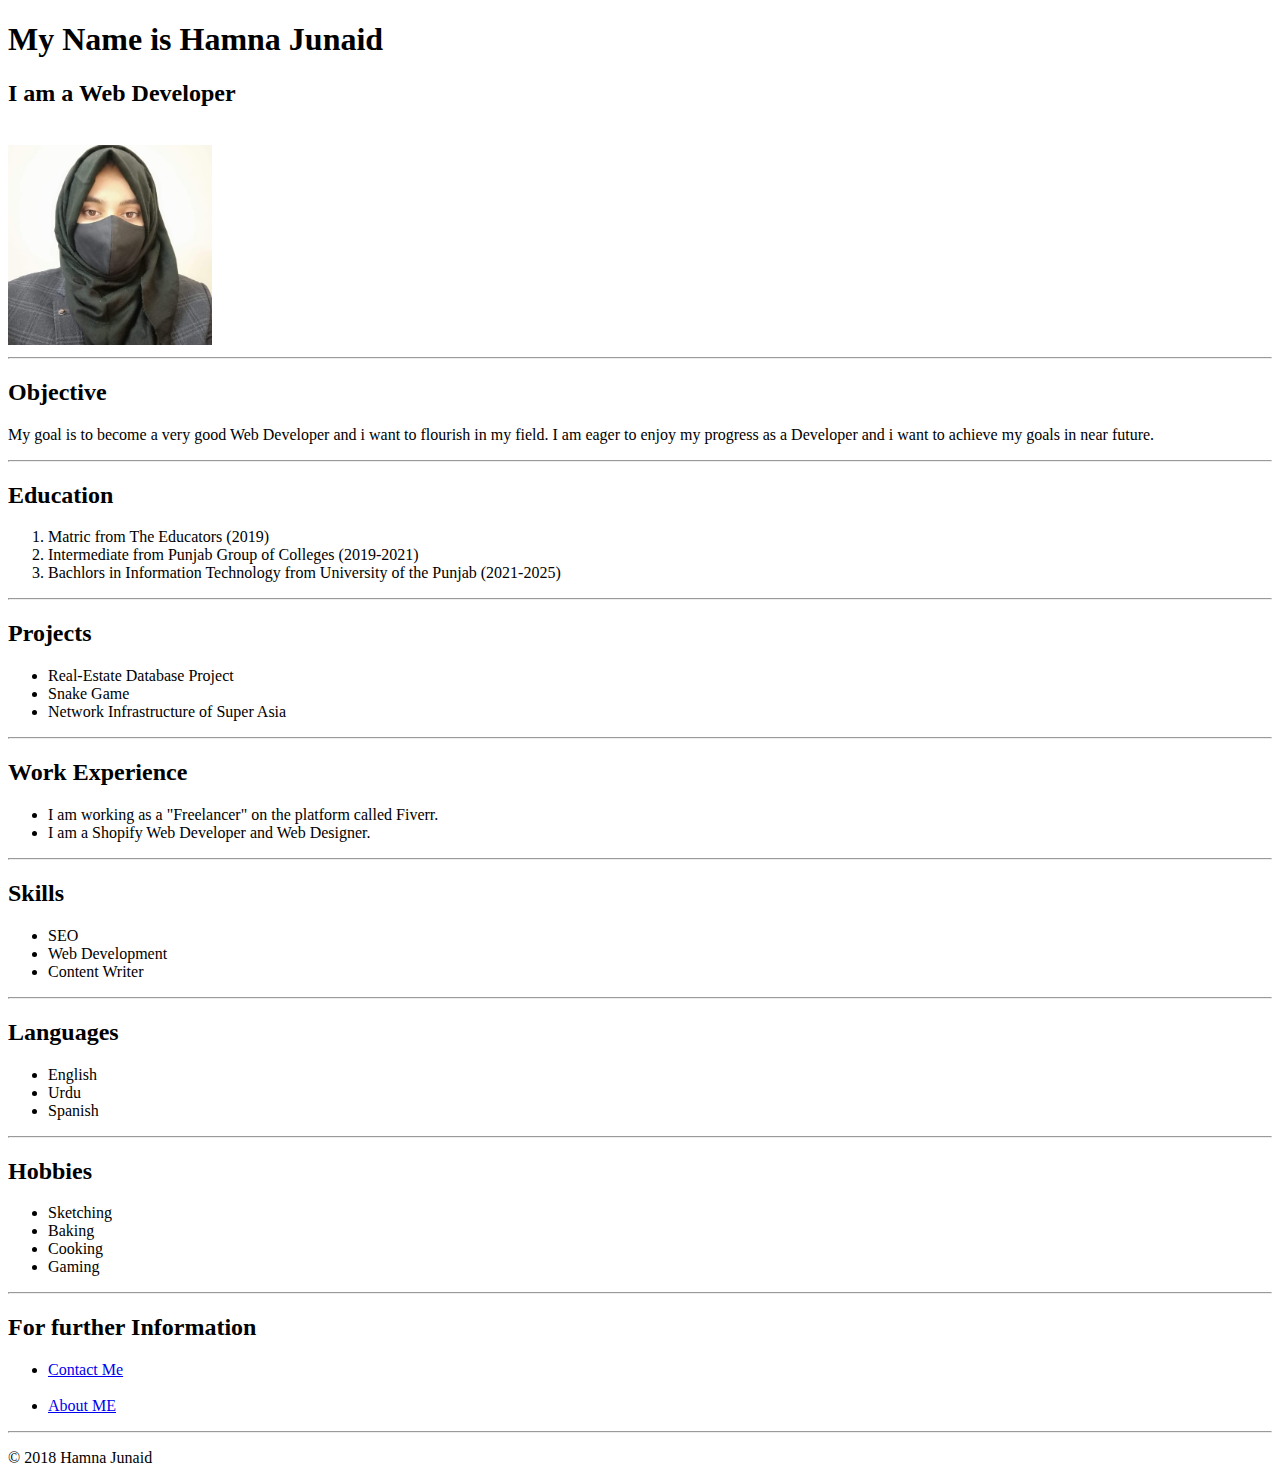
<file: index.html>
<!DOCTYPE html>
<html lang="en">
<head>
    <meta charset="UTF-8">
    <meta name="viewport" content="width=device-width, initial-scale=1.0">
    <title>My Resume</title>
</head>
<body>
    <h1>My Name is Hamna Junaid</h1>
    <h2>I am a Web Developer</h2>
    <br>
<img src="./WhatsApp Image 2024-10-20 at 9.31.01 AM.jpeg" alt="profile pic" style="height: 200px;">
<br>
    <hr>
<h2>Objective</h2>
<p>My goal is to become a very good Web Developer and i want to flourish in my field. I am eager to enjoy my progress as a Developer and i want to achieve my goals in near future.</p>
<hr>
    <h2>Education</h2>

   <ol>
    <li>Matric from The Educators (2019)</li>
    <li>Intermediate from Punjab Group of Colleges (2019-2021)</li>
    <li>Bachlors in Information Technology from University of the Punjab (2021-2025)</li>
   </ol>
    <hr>
    <h2>Projects</h2>
    <ul>
        <li>
            Real-Estate Database Project
        </li>
        <li>Snake Game</li>
        <li>Network Infrastructure of Super Asia</li>
    </ul>

    <hr>
 
    <h2>Work Experience</h2>
   <ul>
    <li>I am working as a "Freelancer" on the platform called Fiverr.</li>
   <li>I am a Shopify Web Developer and Web Designer.</li>
</ul>
   <hr>
   <h2>Skills</h2>
   <ul>
    <li>SEO</li>
    <li>Web Development</li>
    <li>Content Writer</li>

   </ul>
   <hr>
   <h2>Languages</h2>
   <ul>
    <li>
        English
    </li>
    <li>Urdu</li>
    <li>Spanish</li>
   </ul>
   <hr>
   <h2> Hobbies</h2>
   <ul>
    <li>Sketching</li>
    <li>Baking</li>
    <li>Cooking</li>
    <li>Gaming</li>
   </ul>
   <hr>
   <h2>For further Information</h2>
    <ul>
       <li> <a href="./contact.html " target="_blank">Contact Me</a></li>
        <br>
        
       <li> <a href="./About.html" target="_blank">About ME</a></li>
    </ul>
    <hr>

</body>


    <footer>
        
      <p>© 2018 Hamna Junaid</p>
    </footer>
 
</html>
</file>
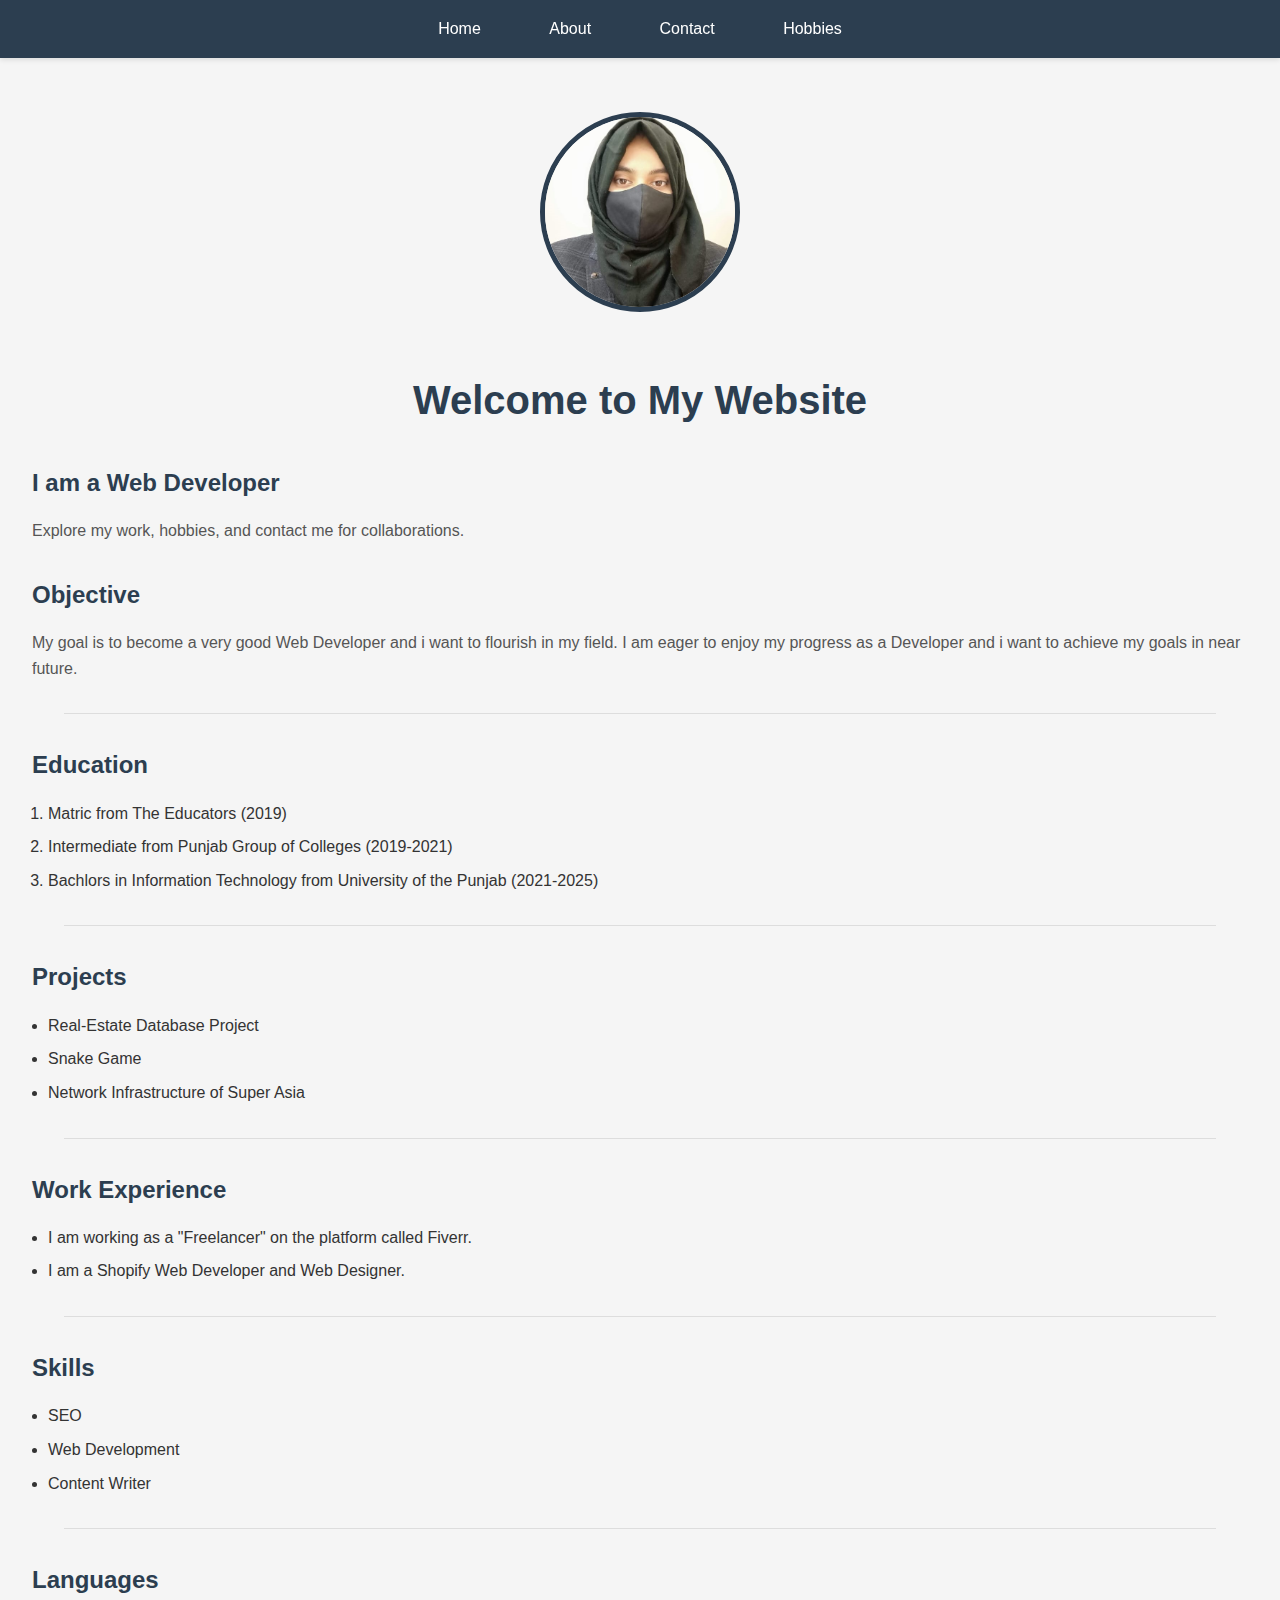
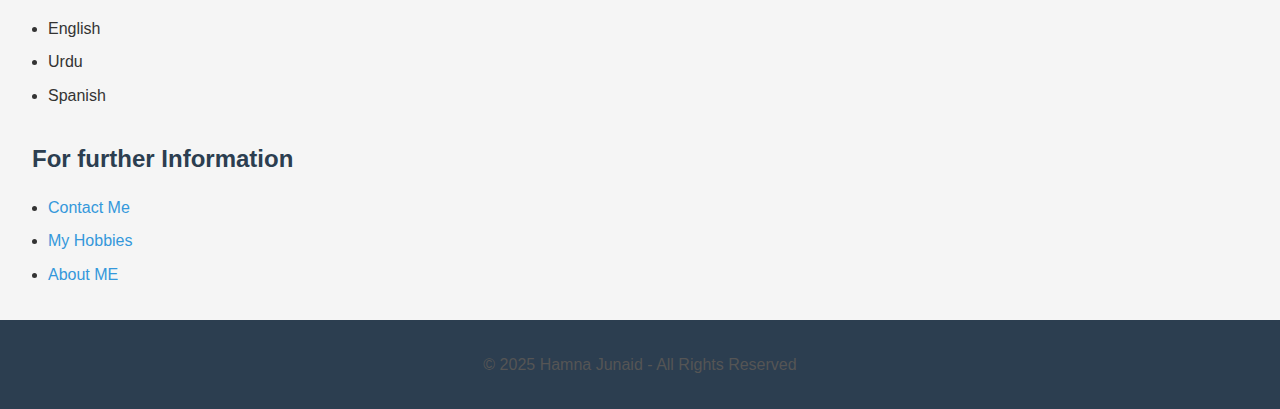
<file: Portfolio (Finalized)/index.html>
<!DOCTYPE html>
<html lang="en">
<head>
    <meta charset="UTF-8">
    <meta name="viewport" content="width=device-width, initial-scale=1.0">
    <title>My Website</title>
    <link rel="stylesheet" href="styles.css">
    <script>
        function showAlert() {
            alert("Redirecting to About Me page!");
        }
    </script>
</head>
<body>
    <nav>
        <a href="index.html">Home</a>
        <a href="About.html">About</a>
        <a href="contact.html">Contact</a>
        <a href="hobbies.html">Hobbies</a>
    </nav>
    
    <div class="profile-container">
        <a href="About.html" onclick="showAlert()">
            <img src="WhatsApp Image 2024-10-20 at 9.31.01 AM.jpeg" 
                 alt="Profile Picture"
                 class="profile-img"
                 title="Click to visit About Me">
        </a>
    </div>

    <h1>Welcome to My Website</h1>
    <h2>I am a Web Developer</h2>
    <p>Explore my work, hobbies, and contact me for collaborations.</p>

    <h2>Objective</h2>
    <p>My goal is to become a very good Web Developer and i want to flourish in my field. I am eager to enjoy my progress as a Developer and i want to achieve my goals in near future.</p>

    <hr>

    <h2>Education</h2>
    <ol>
        <li>Matric from The Educators (2019)</li>
        <li>Intermediate from Punjab Group of Colleges (2019-2021)</li>
        <li>Bachlors in Information Technology from University of the Punjab (2021-2025)</li>
    </ol>

    <hr>

    <h2>Projects</h2>
    <ul>
        <li>Real-Estate Database Project</li>
        <li>Snake Game</li>
        <li>Network Infrastructure of Super Asia</li>
    </ul>

    <hr>

    <h2>Work Experience</h2>
    <ul>
        <li>I am working as a "Freelancer" on the platform called Fiverr.</li>
        <li>I am a Shopify Web Developer and Web Designer.</li>
    </ul>

    <hr>

    <h2>Skills</h2>
    <ul>
        <li>SEO</li>
        <li>Web Development</li>
        <li>Content Writer</li>
    </ul>

    <hr>

    <h2>Languages</h2>
    <ul>
        <li>English</li>
        <li>Urdu</li>
        <li>Spanish</li>
    </ul>

    <h2>For further Information</h2>
    <ul>
        <li><a href="./contact.html" target="_blank">Contact Me</a></li>
        <li><a href="./hobbies.html" target="_blank">My Hobbies</a></li>
        <li><a href="./About.html" target="_blank">About ME</a></li>
    </ul>

    <footer>
        <p>© 2025 Hamna Junaid - All Rights Reserved</p>
    </footer>
</body>
</html>
</file>
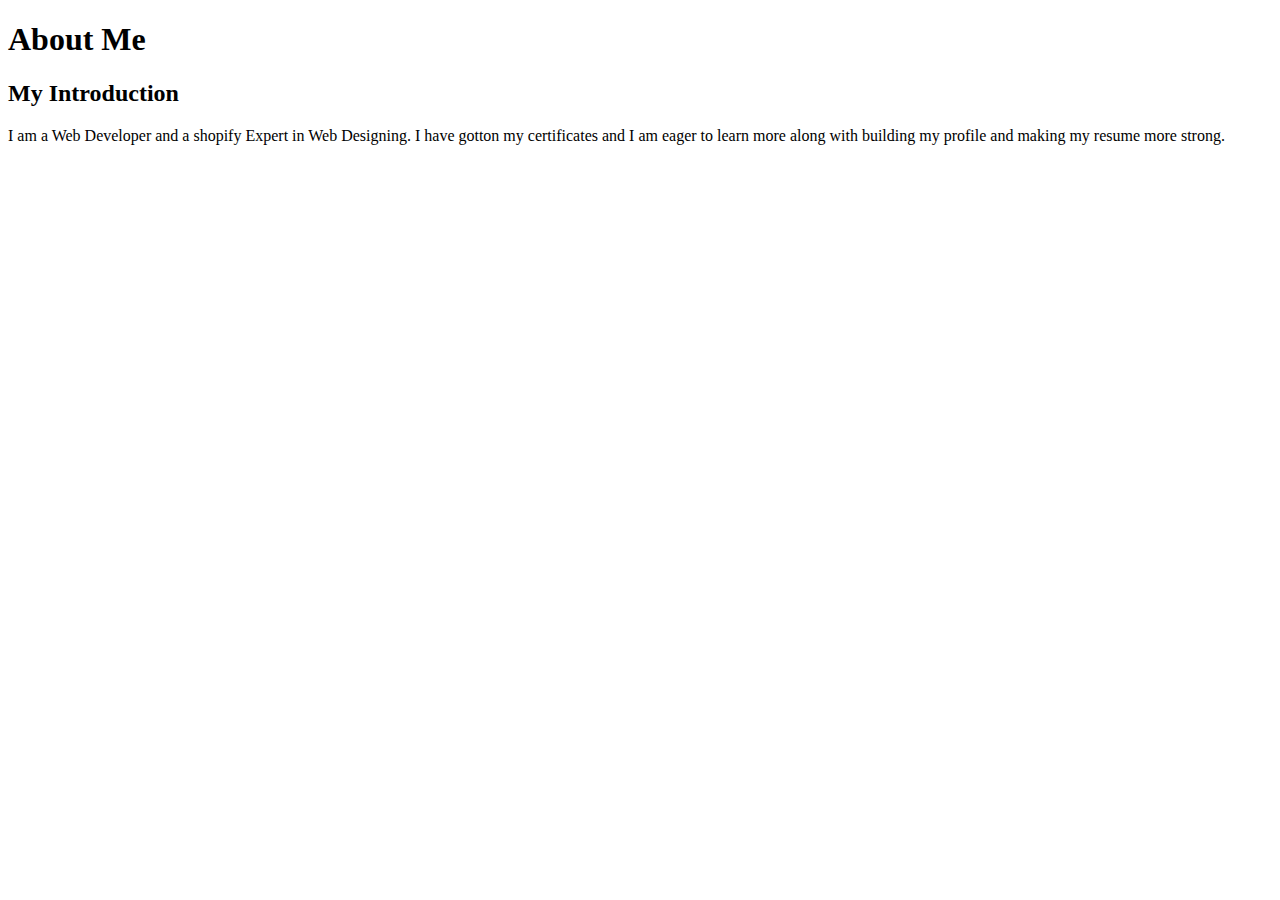
<file: About.html>
<!DOCTYPE html>
<html lang="en">
<head>
    <meta charset="UTF-8">
    <meta name="viewport" content="width=device-width, initial-scale=1.0">
    <title>About Me</title>
</head>
<body>
    <h1>About Me</h1>
    <h2>My Introduction</h2>
    <p>I am a Web Developer and a shopify Expert in Web Designing. I have gotton my certificates and I am eager to learn more along with building my profile and making my resume more strong.</p>
</body>
</html>
</file>
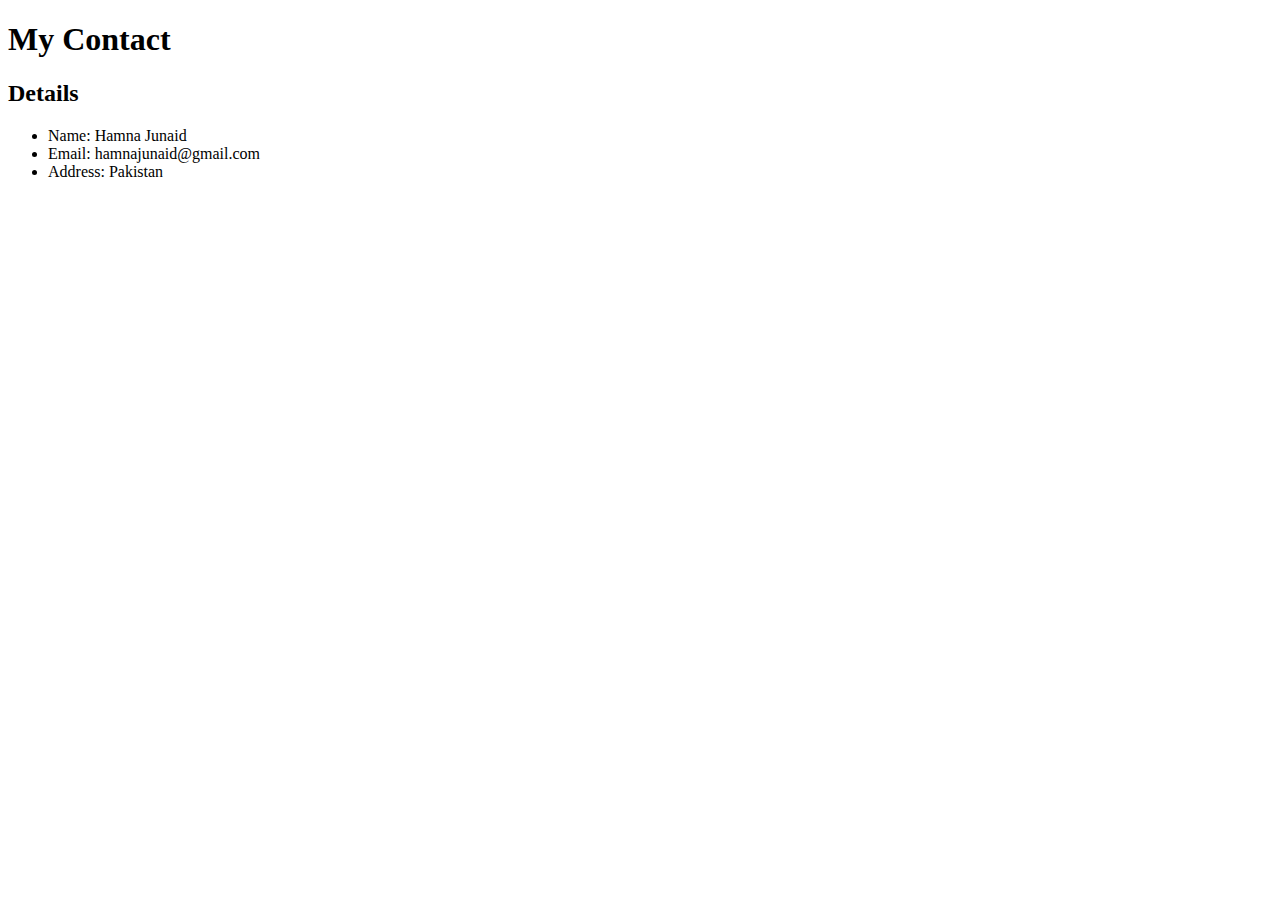
<file: contact.html>
<!DOCTYPE html>
<html lang="en">
<head>
    <meta charset="UTF-8">
    <meta name="viewport" content="width=device-width, initial-scale=1.0">
    <title>Contact Me</title>
</head>
<body>
    <h1>My Contact </h1>
    <h2>Details</h2>
    <ul>
        <li>Name: Hamna Junaid</li>
        <li>Email: hamnajunaid@gmail.com</li>
        <li>Address: Pakistan</li>
    </ul>
</body>
</html>
</file>
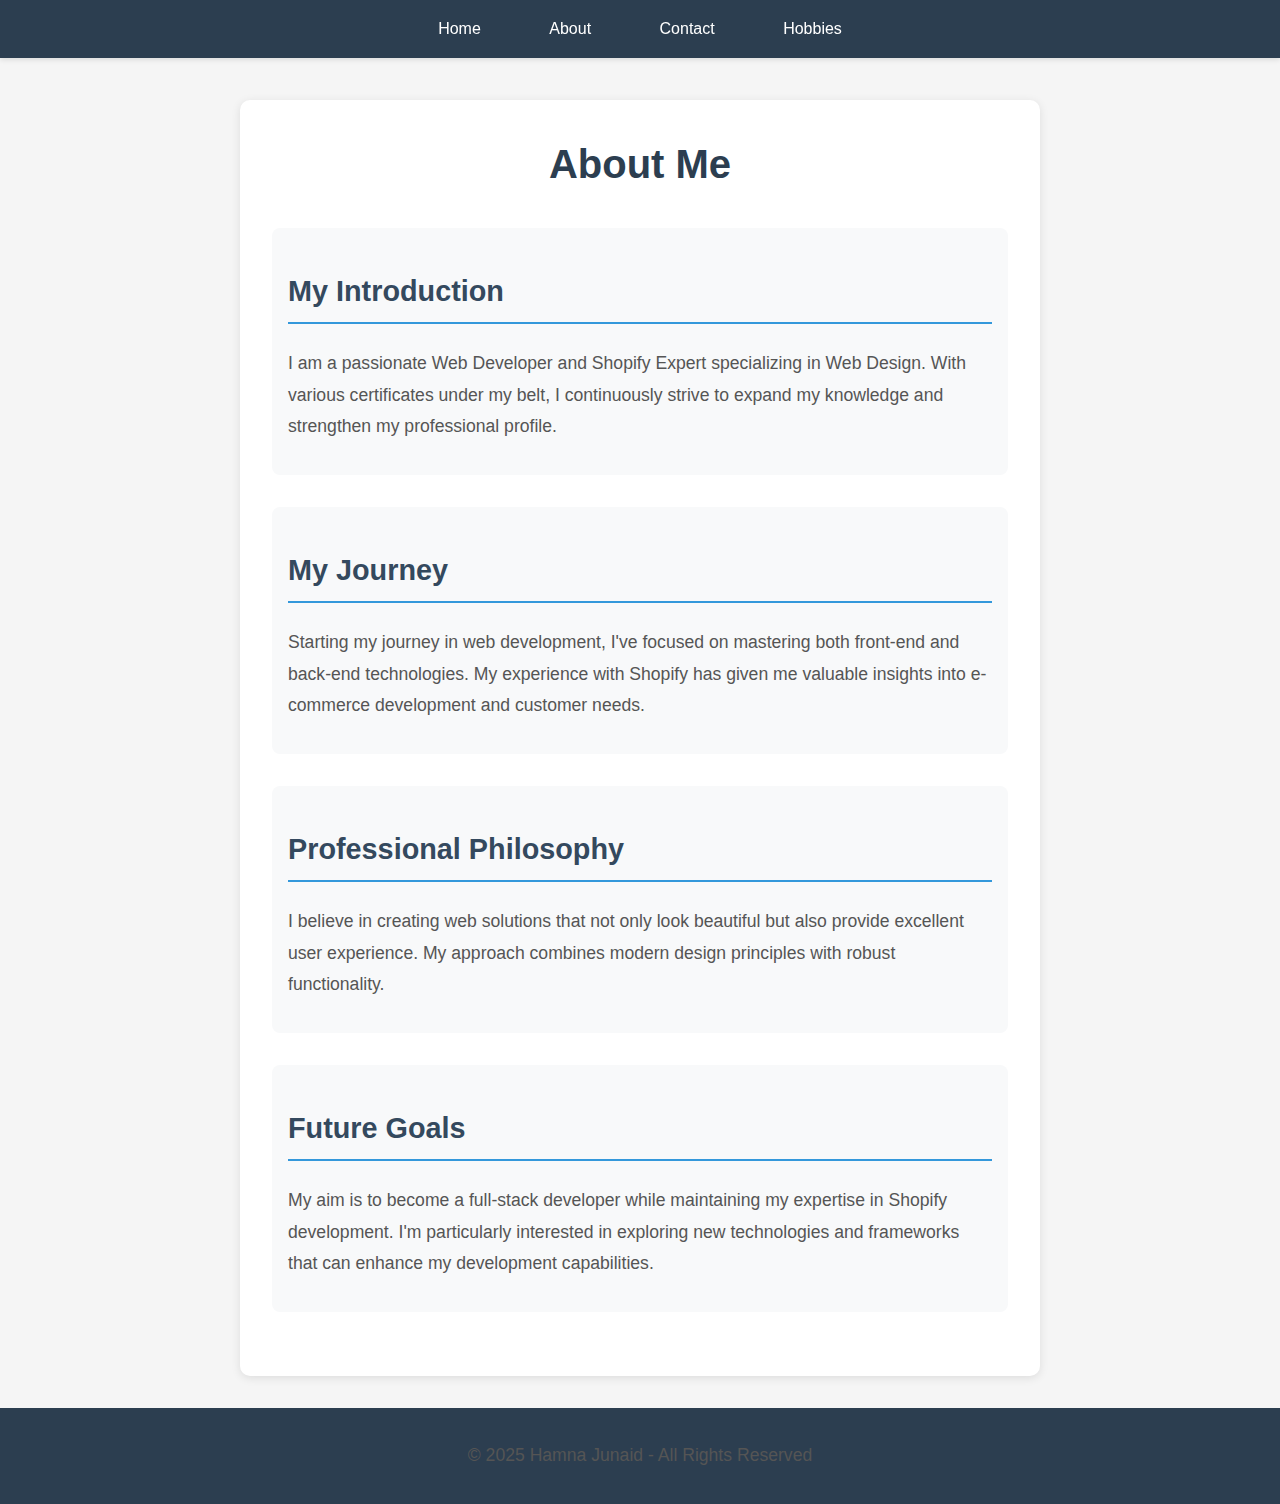
<file: Portfolio (Finalized)/About.html>
<!DOCTYPE html>
<html lang="en">
<head>
    <meta charset="UTF-8">
    <meta name="viewport" content="width=device-width, initial-scale=1.0">
    <title>About Me</title>
    <style>
        * {
            margin: 0;
            padding: 0;
            box-sizing: border-box;
            font-family: 'Poppins', sans-serif;
        }

        body {
            line-height: 1.6;
            color: #333;
            background: #f5f5f5;
            min-height: 100vh;
            display: flex;
            flex-direction: column;
        }

        nav {
            background: #2c3e50;
            padding: 1rem;
            position: fixed;
            width: 100%;
            top: 0;
            z-index: 1000;
            box-shadow: 0 2px 5px rgba(0,0,0,0.1);
            text-align: center;
        }

        nav a {
            color: white;
            text-decoration: none;
            margin: 0 1rem;
            padding: 0.5rem 1rem;
            border-radius: 5px;
            transition: background 0.3s;
        }

        nav a:hover {
            background: #34495e;
        }

        .content-container {
            max-width: 800px;
            margin: 100px auto 2rem;
            padding: 2rem;
            background: white;
            border-radius: 10px;
            box-shadow: 0 2px 10px rgba(0,0,0,0.1);
            flex-grow: 1;
        }

        h1 {
            color: #2c3e50;
            font-size: 2.5rem;
            margin-bottom: 1.5rem;
            text-align: center;
        }

        h2 {
            color: #34495e;
            font-size: 1.8rem;
            margin: 1.5rem 0;
            padding-bottom: 0.5rem;
            border-bottom: 2px solid #3498db;
        }

        p {
            margin: 1rem 0;
            color: #555;
            font-size: 1.1rem;
            line-height: 1.8;
        }

        .section {
            margin: 2rem 0;
            padding: 1rem;
            border-radius: 8px;
            background: #f8f9fa;
            transition: transform 0.3s;
        }

        .section:hover {
            transform: translateY(-5px);
        }

        footer {
            background: #2c3e50;
            color: white;
            text-align: center;
            padding: 1rem;
            margin-top: auto;
        }

        @media (max-width: 768px) {
            .content-container {
                margin: 80px 1rem 1rem;
                padding: 1rem;
            }

            h1 {
                font-size: 2rem;
            }

            nav a {
                margin: 0 0.5rem;
                padding: 0.3rem 0.7rem;
                font-size: 0.9rem;
            }
        }
    </style>
</head>
<body>
    <nav>
        <a href="index.html">Home</a>
        <a href="About.html">About</a>
        <a href="contact.html">Contact</a>
        <a href="hobbies.html">Hobbies</a>
    </nav>
    
    <div class="content-container">
        <h1>About Me</h1>
        
        <div class="section">
            <h2>My Introduction</h2>
            <p>I am a passionate Web Developer and Shopify Expert specializing in Web Design. With various certificates under my belt, I continuously strive to expand my knowledge and strengthen my professional profile.</p>
        </div>
        
        <div class="section">
            <h2>My Journey</h2>
            <p>Starting my journey in web development, I've focused on mastering both front-end and back-end technologies. My experience with Shopify has given me valuable insights into e-commerce development and customer needs.</p>
        </div>
        
        <div class="section">
            <h2>Professional Philosophy</h2>
            <p>I believe in creating web solutions that not only look beautiful but also provide excellent user experience. My approach combines modern design principles with robust functionality.</p>
        </div>
        
        <div class="section">
            <h2>Future Goals</h2>
            <p>My aim is to become a full-stack developer while maintaining my expertise in Shopify development. I'm particularly interested in exploring new technologies and frameworks that can enhance my development capabilities.</p>
        </div>
    </div>
    
    <footer>
        <p>© 2025 Hamna Junaid - All Rights Reserved</p>
    </footer>
</body>
</html>
</file>
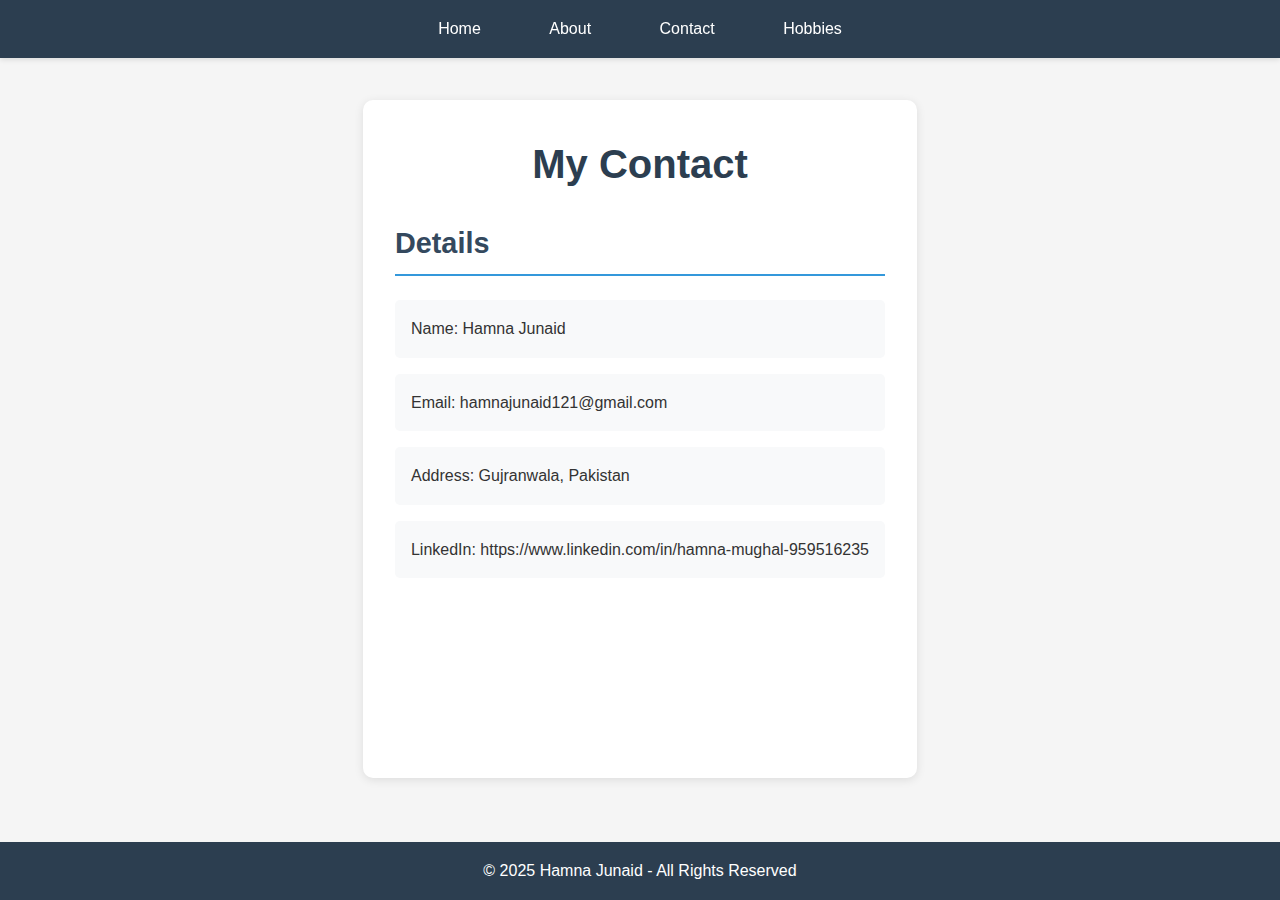
<file: Portfolio (Finalized)/contact.html>
<!DOCTYPE html>
<html lang="en">
<head>
    <meta charset="UTF-8">
    <meta name="viewport" content="width=device-width, initial-scale=1.0">
    <title>Contact Me</title>
    <style>
        * {
            margin: 0;
            padding: 0;
            box-sizing: border-box;
            font-family: 'Poppins', sans-serif;
        }

        body {
            line-height: 1.6;
            color: #333;
            background: #f5f5f5;
            min-height: 100vh;
            display: flex;
            flex-direction: column;
        }

        nav {
            background: #2c3e50;
            padding: 1rem;
            position: fixed;
            width: 100%;
            top: 0;
            z-index: 1000;
            box-shadow: 0 2px 5px rgba(0,0,0,0.1);
            text-align: center;
        }

        nav a {
            color: white;
            text-decoration: none;
            margin: 0 1rem;
            padding: 0.5rem 1rem;
            border-radius: 5px;
            transition: background 0.3s;
        }

        nav a:hover {
            background: #34495e;
        }

        .content-container {
            max-width: 800px;
            margin: 100px auto 2rem;
            padding: 2rem;
            background: white;
            border-radius: 10px;
            box-shadow: 0 2px 10px rgba(0,0,0,0.1);
            flex-grow: 1;
        }

        h1 {
            color: #2c3e50;
            font-size: 2.5rem;
            margin-bottom: 1.5rem;
            text-align: center;
        }

        h2 {
            color: #34495e;
            font-size: 1.8rem;
            margin: 1.5rem 0;
            padding-bottom: 0.5rem;
            border-bottom: 2px solid #3498db;
        }

        ul {
            list-style: none;
            margin: 1rem 0;
        }

        ul li {
            margin: 1rem 0;
            padding: 1rem;
            background: #f8f9fa;
            border-radius: 5px;
            transition: transform 0.3s;
            display: flex;
            align-items: center;
            gap: 1rem;
        }

        ul li:hover {
            transform: translateX(10px);
            background: #e9ecef;
        }

        footer {
            background: #2c3e50;
            color: white;
            text-align: center;
            padding: 1rem;
            position: relative;
            bottom: 0;
            width: 100%;
            margin-top: 2rem;
        }

        @media (max-width: 768px) {
            .content-container {
                margin: 80px 1rem 1rem;
                padding: 1rem;
            }

            h1 {
                font-size: 2rem;
            }

            nav a {
                margin: 0 0.5rem;
                padding: 0.3rem 0.7rem;
                font-size: 0.9rem;
            }
        }
    </style>
</head>
<body>
    <nav>
        <a href="index.html">Home</a>
        <a href="About.html">About</a>
        <a href="contact.html">Contact</a>
        <a href="hobbies.html">Hobbies</a>
    </nav>
    
    <div class="content-container">
        <h1>My Contact</h1>
        <h2>Details</h2>
        <ul>
            <li>Name: Hamna Junaid</li>
            <li>Email: hamnajunaid121@gmail.com</li>
            <li>Address: Gujranwala, Pakistan</li>
            <li>LinkedIn: https://www.linkedin.com/in/hamna-mughal-959516235</li>
        </ul>
    </div>
    
    <footer>
        <p>© 2025 Hamna Junaid - All Rights Reserved</p>
    </footer>
</body>
</html>
</file>
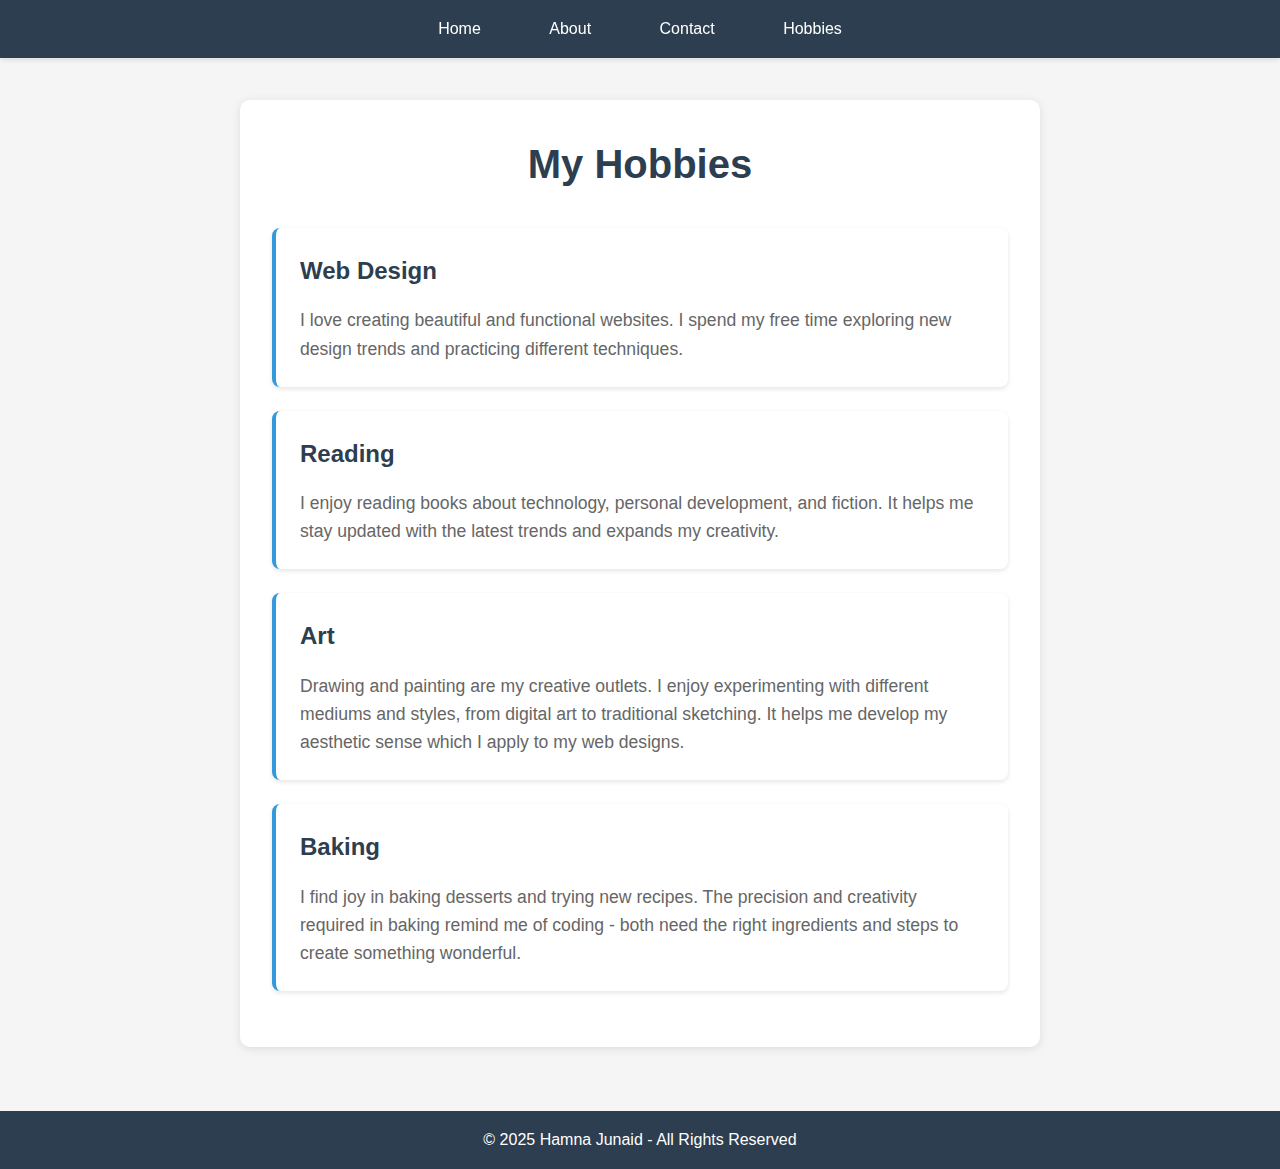
<file: Portfolio (Finalized)/hobbies.html>
<!DOCTYPE html>
<html lang="en">
<head>
    <meta charset="UTF-8">
    <meta name="viewport" content="width=device-width, initial-scale=1.0">
    <title>Hobbies</title>
    <style>
        * {
            margin: 0;
            padding: 0;
            box-sizing: border-box;
            font-family: 'Poppins', sans-serif;
        }

        body {
            line-height: 1.6;
            color: #333;
            background: #f5f5f5;
            min-height: 100vh;
            display: flex;
            flex-direction: column;
        }

        nav {
            background: #2c3e50;
            padding: 1rem;
            position: fixed;
            width: 100%;
            top: 0;
            z-index: 1000;
            box-shadow: 0 2px 5px rgba(0,0,0,0.1);
            text-align: center;
        }

        nav a {
            color: white;
            text-decoration: none;
            margin: 0 1rem;
            padding: 0.5rem 1rem;
            border-radius: 5px;
            transition: background 0.3s;
        }

        nav a:hover {
            background: #34495e;
        }

        .content-container {
            max-width: 800px;
            margin: 100px auto 2rem;
            padding: 2rem;
            background: white;
            border-radius: 10px;
            box-shadow: 0 2px 10px rgba(0,0,0,0.1);
            flex-grow: 1;
        }

        h1 {
            color: #2c3e50;
            font-size: 2.5rem;
            margin-bottom: 2rem;
            text-align: center;
        }

        .hobby-card {
            background: white;
            padding: 1.5rem;
            margin: 1.5rem 0;
            border-radius: 8px;
            border-left: 4px solid #3498db;
            box-shadow: 0 2px 5px rgba(0,0,0,0.1);
            transition: transform 0.3s;
        }

        .hobby-card:hover {
            transform: translateY(-5px);
        }

        .hobby-card h2 {
            color: #2c3e50;
            margin-bottom: 1rem;
            display: flex;
            align-items: center;
            gap: 0.5rem;
        }

        .hobby-card p {
            color: #666;
            font-size: 1.1rem;
        }

        footer {
            background: #2c3e50;
            color: white;
            text-align: center;
            padding: 1rem;
            position: relative;
            bottom: 0;
            width: 100%;
            margin-top: 2rem;
        }

        @media (max-width: 768px) {
            .content-container {
                margin: 80px 1rem 1rem;
                padding: 1rem;
            }

            h1 {
                font-size: 2rem;
            }

            nav a {
                margin: 0 0.5rem;
                padding: 0.3rem 0.7rem;
                font-size: 0.9rem;
            }
        }
    </style>
</head>
<body>
    <nav>
        <a href="index.html">Home</a>
        <a href="About.html">About</a>
        <a href="contact.html">Contact</a>
        <a href="hobbies.html">Hobbies</a>
    </nav>
    
    <div class="content-container">
        <h1>My Hobbies</h1>
        <div class="hobby-card">
            <h2>Web Design</h2>
            <p>I love creating beautiful and functional websites. I spend my free time exploring new design trends and practicing different techniques.</p>
        </div>
        <div class="hobby-card">
            <h2>Reading</h2>
            <p>I enjoy reading books about technology, personal development, and fiction. It helps me stay updated with the latest trends and expands my creativity.</p>
        </div>
        <div class="hobby-card">
            <h2>Art</h2>
            <p>Drawing and painting are my creative outlets. I enjoy experimenting with different mediums and styles, from digital art to traditional sketching. It helps me develop my aesthetic sense which I apply to my web designs.</p>
        </div>
        <div class="hobby-card">
            <h2>Baking</h2>
            <p>I find joy in baking desserts and trying new recipes. The precision and creativity required in baking remind me of coding - both need the right ingredients and steps to create something wonderful.</p>
        </div>
    </div>
    
    <footer>
        <p>© 2025 Hamna Junaid - All Rights Reserved</p>
    </footer>
</body>
</html>
</file>
<file: Portfolio (Finalized)/styles.css>
* {
    margin: 0;
    padding: 0;
    box-sizing: border-box;
    font-family: 'Poppins', sans-serif;
}

body {
    line-height: 1.6;
    color: #333;
    background: #f5f5f5;
}

nav {
    background: #2c3e50;
    padding: 1rem;
    position: fixed;
    width: 100%;
    top: 0;
    z-index: 1000;
    box-shadow: 0 2px 5px rgba(0,0,0,0.1);
    text-align: center;
}

nav a {
    color: white;
    text-decoration: none;
    margin: 0 1rem;
    padding: 0.5rem 1rem;
    border-radius: 5px;
    transition: background 0.3s;
}

nav a:hover {
    background: #34495e;
}

.profile-container {
    margin-top: 80px;
    text-align: center;
    padding: 2rem;
}

.profile-img {
    width: 200px;
    height: 200px;
    border-radius: 50%;
    object-fit: cover;
    border: 5px solid #2c3e50;
    transition: transform 0.3s;
}

.profile-img:hover {
    transform: scale(1.05);
}

h1 {
    font-size: 2.5rem;
    color: #2c3e50;
    text-align: center;
    margin: 1rem 0;
}

h2 {
    color: #2c3e50;
    margin: 2rem 0 1rem;
    padding-left: 2rem;
}

p {
    margin: 1rem 2rem;
    color: #555;
}

ul, ol {
    margin: 1rem 3rem;
}

li {
    margin: 0.5rem 0;
}

hr {
    margin: 2rem auto;
    width: 90%;
    border: none;
    border-top: 1px solid #ddd;
}

footer {
    background: #2c3e50;
    color: white;
    text-align: center;
    padding: 1rem;
    position: relative;
    bottom: 0;
    width: 100%;
    margin-top: 2rem;
}

a {
    color: #3498db;
    text-decoration: none;
    transition: color 0.3s;
}

a:hover {
    color: #2980b9;
}

@media (max-width: 768px) {
    nav {
        padding: 0.5rem;
    }
    
    nav a {
        margin: 0 0.5rem;
        padding: 0.3rem 0.7rem;
        font-size: 0.9rem;
    }

    h1 {
        font-size: 2rem;
    }

    .profile-img {
        width: 150px;
        height: 150px;
    }
}
</file>
